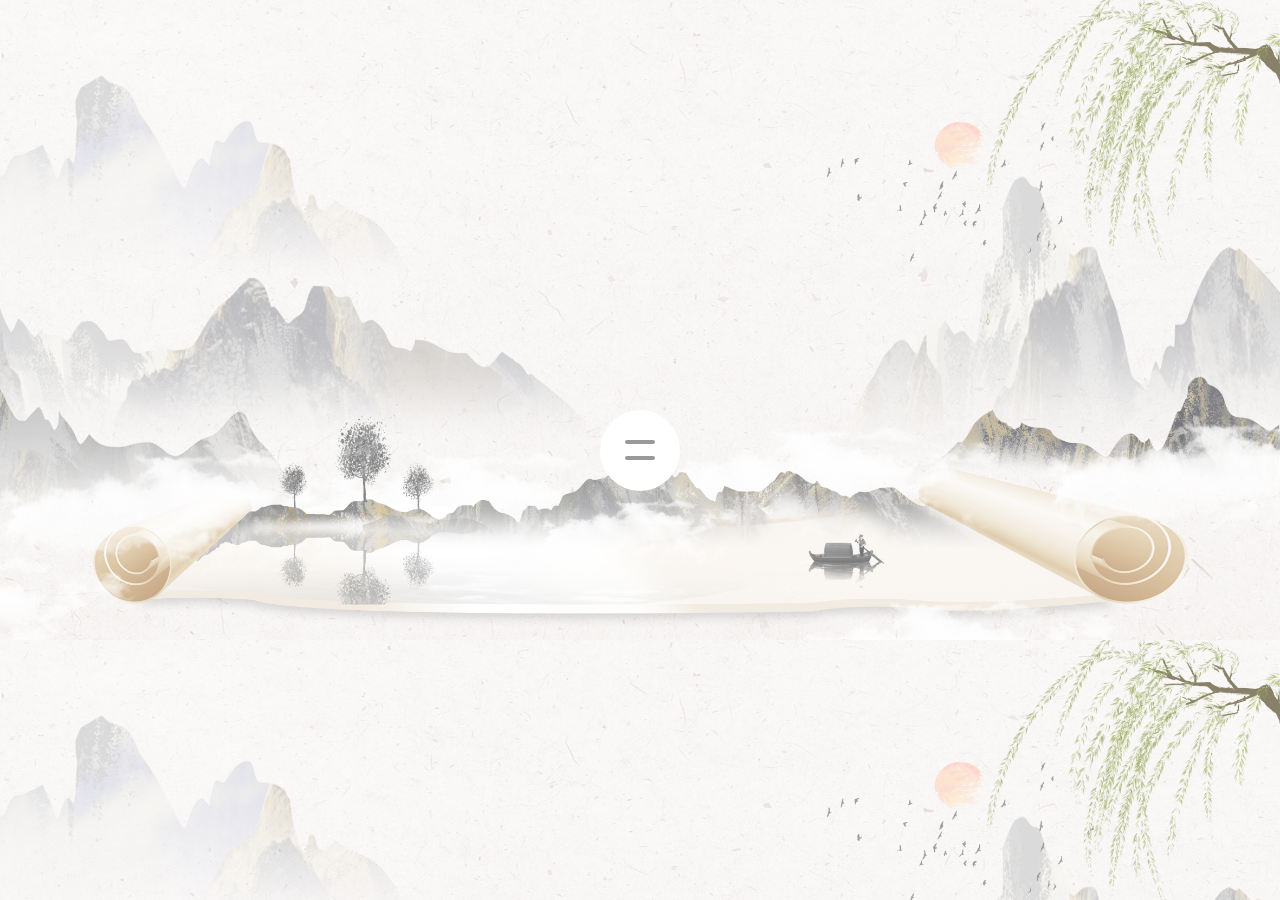
<file: index.html>
<!DOCTYPE html>
<html lang="en">
<head>
    <meta charset="UTF-8">
    <title>Welcome</title>
    <link rel="stylesheet" href="首页/index.css">
</head>
<body>
<div class="navbar">
    <input type="checkbox" name="" id=""><span></span><span></span>
    <ul>
        <li><a href="首页/page2.html">欢迎来到苏州！</a></li>
    </ul>
</div>
<div class="background">
</div>

</body>
</html>
</file>
<file: 首页/index.css>
*{
    margin: 0;
    padding: 0;
}

body{
    height: 100vh;
    /*background: linear-gradient(darkseagreen,lightcyan);*/
}

.background{
    width: 100%;
    height: 100%;
    background-image: url("bg.jpg");
    background-size: 100%;
    background-attachment: fixed;
    background-repeat: repeat;
    position: absolute;
    top: 0;
    left: 0;
    content: "";
    z-index: -1;
    -webkit-filter: opacity(60%);
    filter: opacity(60%);
}
body,.navbar,.navbar ul{
    display: flex;
    justify-content: center;
    align-items: center;
}

.navbar{
    position: relative;
    padding: 20px;
    border-radius: 50px;
    background-color: #fff;
}

.navbar input{
    width: 40px;
    height: 40px;
    opacity: 0;
    cursor: pointer;
}

.navbar span{
    position: absolute;
    left: 25px;
    top: calc(50% - 10px);
    width: 30px;
    height: 4px;
    border-radius: 15px;
    background-color: #999;
    pointer-events: none;
}

.navbar span:nth-child(3){
    top:calc(50% + 6px)
}

.navbar ul{
    width:0;
    overflow: hidden;
    white-space: nowrap;
    transition: all 0.5s;
}

.navbar ul li {
    list-style:none;
    margin: 0 15px;
}

.navbar ul li a{
    text-decoration: none;
    font-size: 30px;
    font-weight: 700;
    color: #333;
}

.navbar ul li a:hover{
    color:darkseagreen;
}

.navbar input:checked~ul{
    width: 350px;
}

.navbar input:checked~span:nth-child(3){
    top:calc(50% - 2px);
    transform: rotate(-45deg);
    background-color: darkseagreen;
}
.navbar input:checked~span:nth-child(2){
    top:calc(50% - 2px);
    transform: rotate(45deg);
    background-color: darkseagreen;
}
</file>
